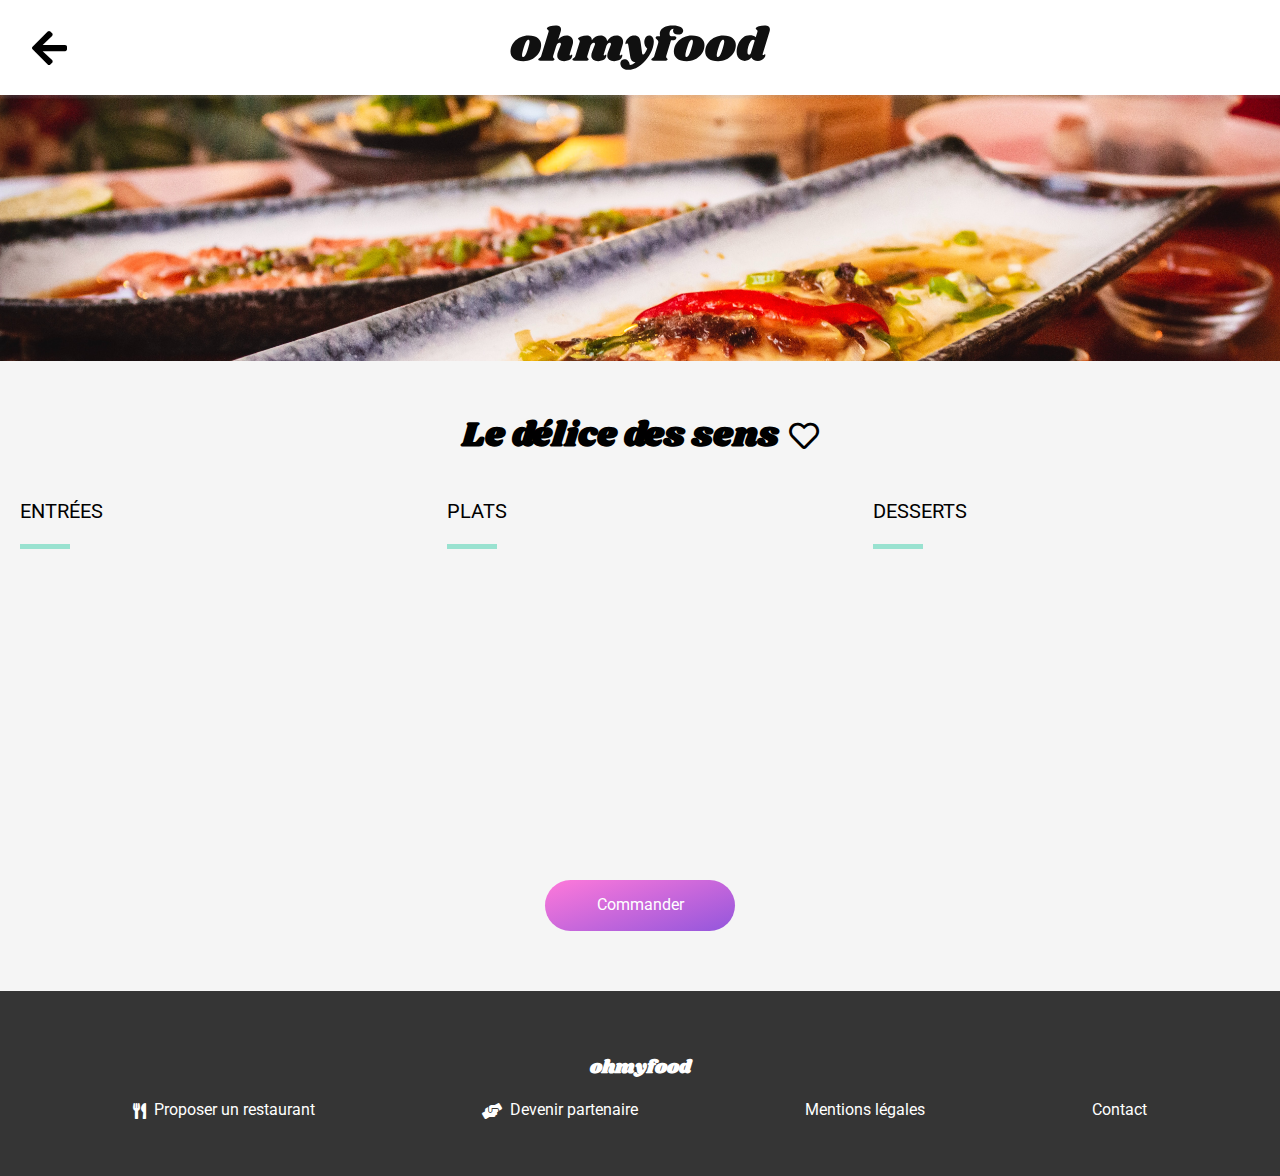
<file: html/delice.html>
<!DOCTYPE html>
<html lang="en">
    <head>
        <meta charset="UTF-8">
        <meta http-equiv="X-UA-Compatible" content="IE=edge">
        <meta name="viewport" content="width=device-width, initial-scale=1.0">
        <link href="https://fonts.googleapis.com/css2?family=Roboto:ital,wght@0,100;0,300;0,400;0,500;0,700;0,900;1,100;1,300;1,400;1,500;1,700;1,900&family=Shrikhand&display=swap" rel="stylesheet">
        <link rel="stylesheet" href="https://cdnjs.cloudflare.com/ajax/libs/font-awesome/5.15.4/css/all.min.css" integrity="sha512-1ycn6IcaQQ40/MKBW2W4Rhis/DbILU74C1vSrLJxCq57o941Ym01SwNsOMqvEBFlcgUa6xLiPY/NS5R+E6ztJQ==" crossorigin="anonymous" referrerpolicy="no-referrer" />
        <link rel="stylesheet" href="../css/style.css">
        <title>A la française - Oh my food!</title>
    </head>
    <body>
        <header class="header">
            <a href="../index.html" class="backLink">
                <i class="fas fa-arrow-left"></i>
            </a>
            <img class="headerLogo" src="../img/logo/ohmyfood@2x.svg" alt="Ohmyfood logo">
        </header>
        <main>
            <img class="menuRestaurantImage" src="../img/restaurants/delice.jpg" alt="La note enchantée">
            <section class="menuWrapper">
                <header class="menuHeader">
                    <h1 class="menuRestaurantTitle">Le délice des sens</h1>
                    <i class="favoriteIcon fas fa-heart"></i>
                    <i class="addFavoriteIcon far fa-heart"></i>
                </header>
                <div class="menu">
                    <section class="menuSection">
                        <h2 class="menuMainTitle">Entrées</h2>
                        <article class="cardMenu">
                            <div class="menuInfo">
                                <div class="menuText">
                                    <h3 class="menuTitle">Tartare de thon</h3>
                                    <p class="menuDetails">Assaisonné au yuzu</p>
                                </div>
                                <p class="menuPrice"> 25€</p>
                            </div>
                            <div class="menuIcon">
                                <i class="checkIcon fas fa-check-circle"></i>
                            </div>
                        </article>
                        <article class="cardMenu">
                            <div class="menuInfo">
                                <div class="menuText">
                                    <h3 class="menuTitle">Bouchée de homard croustillant </h3>
                                    <p class="menuDetails">Et sa farandole de petits légumes</p>
                                </div>
                                <p class="menuPrice"> 35€</p>
                            </div>
                            <div class="menuIcon">
                                <i class="checkIcon fas fa-check-circle"></i>
                            </div>
                        </article>
                        <article class="cardMenu">
                            <div class="menuInfo">
                                <div class="menuText">
                                    <h3 class="menuTitle">Velouté de cèpes</h3>
                                    <p class="menuDetails">Aux truffes</p>
                                </div>
                                <p class="menuPrice"> 20€</p>
                            </div>
                            <div class="menuIcon">
                                <i class="checkIcon fas fa-check-circle"></i>
                            </div>
                        </article>
                    </section>
                    <section class="menuSection">
                        <h2 class="menuMainTitle">Plats</h2>
                        <article class="cardMenu">
                            <div class="menuInfo">
                                <div class="menuText">
                                    <h3 class="menuTitle">Poulet rôti aux herbes de Provence</h3>
                                    <p class="menuDetails">Et sa crème de truffe</p>
                                </div>
                                <p class="menuPrice">40€</p>
                            </div>
                            <div class="menuIcon">
                                <i class="checkIcon fas fa-check-circle"></i>
                            </div>
                        </article>
                        <article class="cardMenu">
                            <div class="menuInfo">
                                <div class="menuText">
                                    <h3 class="menuTitle">Langouste rôtie</h3>
                                    <p class="menuDetails">Et ses légumes de saison</p>
                                </div>
                                <p class="menuPrice"> 35€</p>
                            </div>
                            <div class="menuIcon">
                                <i class="checkIcon fas fa-check-circle"></i>
                            </div>
                        </article>
                        <article class="cardMenu">
                            <div class="menuInfo">
                                <div class="menuText">
                                    <h3 class="menuTitle">Côte de boeuf Angus</h3>
                                    <p class="menuDetails">Et sa purée de panais</p>
                                </div>
                                <p class="menuPrice"> 44€</p>
                            </div>
                            <div class="menuIcon">
                                <i class="checkIcon fas fa-check-circle"></i>
                            </div>
                        </article>
                    </section>
                    <section class="menuSection">
                        <h2 class="menuMainTitle">Desserts</h2>
                        <article class="cardMenu">
                            <div class="menuInfo">
                                <div class="menuText">
                                    <h3 class="menuTitle">Farandole de desserts</h3>
                                    <p class="menuDetails">Du chef</p>
                                </div>
                                <p class="menuPrice">18€</p>
                            </div>
                            <div class="menuIcon">
                                <i class="checkIcon fas fa-check-circle"></i>
                            </div>
                        </article>
                        <article class="cardMenu">
                            <div class="menuInfo">
                                <div class="menuText">
                                    <h3 class="menuTitle">Crème brulée </h3>
                                    <p class="menuDetails">Revisité</p>
                                </div>
                                <p class="menuPrice">22€</p>
                            </div>
                            <div class="menuIcon">
                                <i class="checkIcon fas fa-check-circle"></i>
                            </div>
                        </article>
                        <article class="cardMenu">
                            <div class="menuInfo">
                                <div class="menuText">
                                    <h3 class="menuTitle">Tiramisu</h3>
                                    <p class="menuDetails">À la noisette</p>
                                </div>
                                <p class="menuPrice">23€</p>
                            </div>
                            <div class="menuIcon">
                                <i class="checkIcon fas fa-check-circle"></i>
                            </div>
                        </article>
                    </section>
                </div>         
                <div class="commanderButton">
                    Commander
                </div>
            </section>
        </main>
        <footer>
            <h3 class="footerTitle">ohmyfood</h3>
            <nav>
                <a class="footerLink">
                    <i class="footerIcon fas fa-utensils"></i>
                    Proposer un restaurant
                </a>
                <a class="footerLink">
                    <i class="footerIcon fas fa-hands-helping"></i>
                    Devenir partenaire
                </a>
                <a class="footerLink">Mentions légales</a>
                <a href="mailto:contact@ohmyfood.com" class="footerLink">Contact</a>
            </nav>
        </footer>
    </body>
</html>
</file>
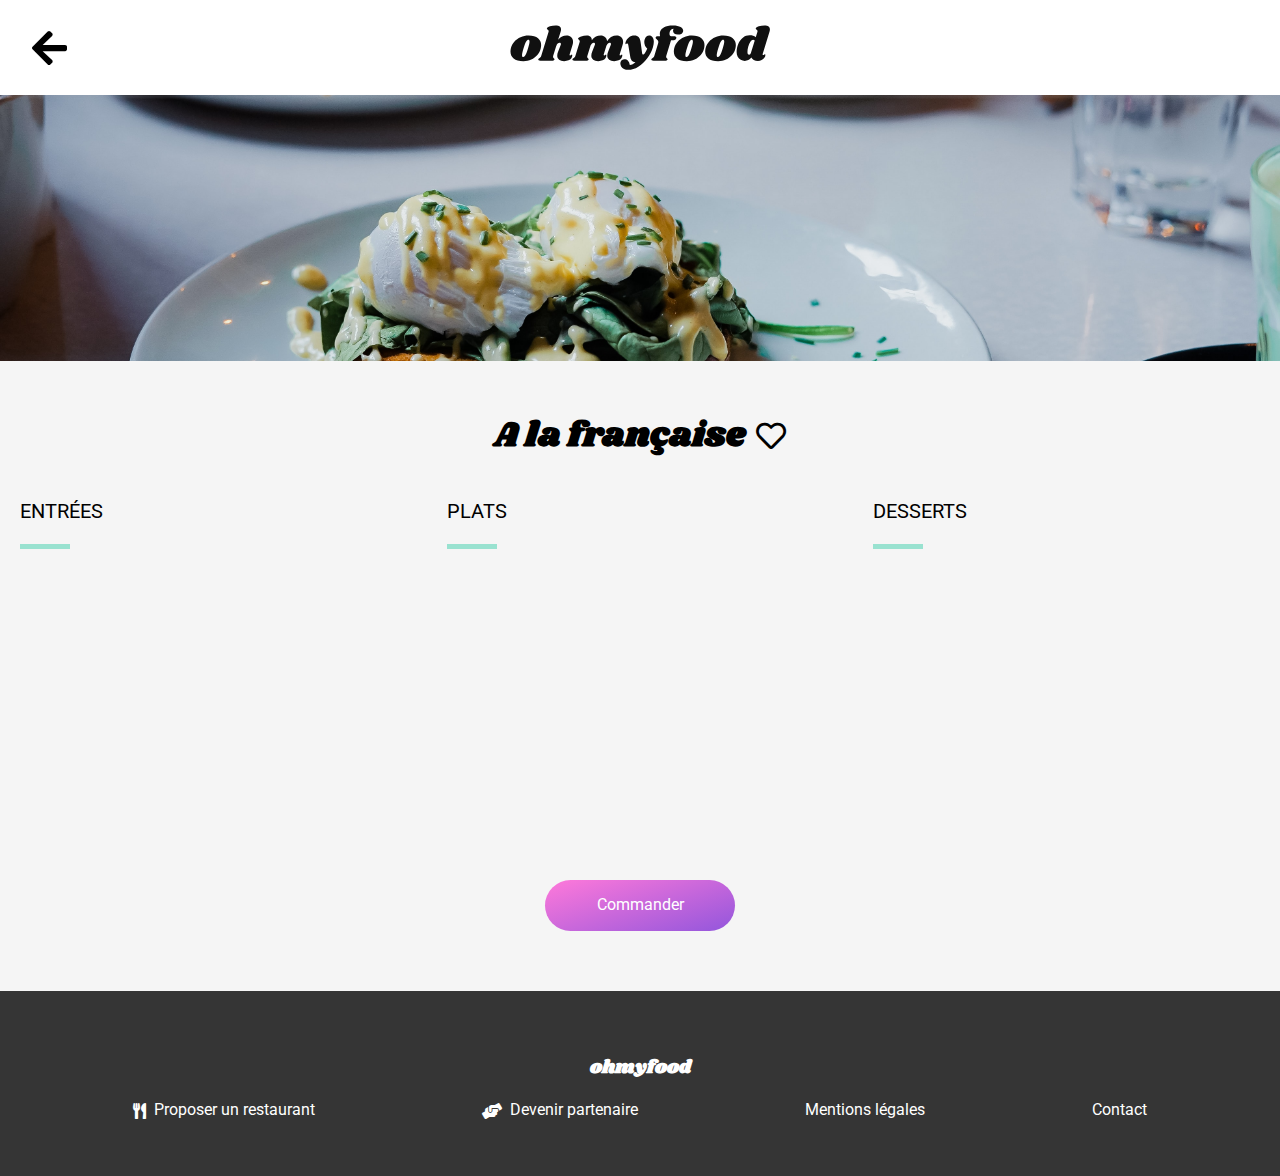
<file: html/francaise.html>
<!DOCTYPE html>
<html lang="en">
    <head>
        <meta charset="UTF-8">
        <meta http-equiv="X-UA-Compatible" content="IE=edge">
        <meta name="viewport" content="width=device-width, initial-scale=1.0">
        <link href="https://fonts.googleapis.com/css2?family=Roboto:ital,wght@0,100;0,300;0,400;0,500;0,700;0,900;1,100;1,300;1,400;1,500;1,700;1,900&family=Shrikhand&display=swap" rel="stylesheet">
        <link rel="stylesheet" href="https://cdnjs.cloudflare.com/ajax/libs/font-awesome/5.15.4/css/all.min.css" integrity="sha512-1ycn6IcaQQ40/MKBW2W4Rhis/DbILU74C1vSrLJxCq57o941Ym01SwNsOMqvEBFlcgUa6xLiPY/NS5R+E6ztJQ==" crossorigin="anonymous" referrerpolicy="no-referrer" />
        <link rel="stylesheet" href="../css/style.css">
        <title>A la française - Oh my food!</title>
    </head>
    <body>
        <header class="header">
            <a href="../index.html" class="backLink">
                <i class="fas fa-arrow-left"></i>
            </a>
            <img class="headerLogo" src="../img/logo/ohmyfood@2x.svg" alt="Ohmyfood logo">
        </header>
        <main>
            <img class="menuRestaurantImage" src="../img/restaurants/francaise.jpg" alt="La note enchantée">
            <section class="menuWrapper">
                <header class="menuHeader">
                    <h1 class="menuRestaurantTitle">A la française</h1>
                    <i class="favoriteIcon fas fa-heart"></i>
                    <i class="addFavoriteIcon far fa-heart"></i>
                </header>
                <div class="menu">
                    <section class="menuSection">
                        <h2 class="menuMainTitle">Entrées</h2>
                        <article class="cardMenu">
                            <div class="menuInfo">
                                <div class="menuText">
                                    <h3 class="menuTitle">Tartare de poulpe acidulé</h3>
                                    <p class="menuDetails">Aux zestes d'orange</p>
                                </div>
                                <p class="menuPrice"> 25€</p>
                            </div>
                            <div class="menuIcon">
                                <i class="checkIcon fas fa-check-circle"></i>
                            </div>
                        </article>
                        <article class="cardMenu">
                            <div class="menuInfo">
                                <div class="menuText">
                                    <h3 class="menuTitle">Velouté de légumes d'antan</h3>
                                    <p class="menuDetails">Carotte, panais, topinambour</p>
                                </div>
                                <p class="menuPrice"> 35€</p>
                            </div>
                            <div class="menuIcon">
                                <i class="checkIcon fas fa-check-circle"></i>
                            </div>
                        </article>
                        <article class="cardMenu">
                            <div class="menuInfo">
                                <div class="menuText">
                                    <h3 class="menuTitle">Soupe à l'oignon</h3>
                                    <p class="menuDetails">Revisitée</p>
                                </div>
                                <p class="menuPrice"> 20€</p>
                            </div>
                            <div class="menuIcon">
                                <i class="checkIcon fas fa-check-circle"></i>
                            </div>
                        </article>
                    </section>
                    <section class="menuSection">
                        <h2 class="menuMainTitle">Plats</h2>
                        <article class="cardMenu">
                            <div class="menuInfo">
                                <div class="menuText">
                                    <h3 class="menuTitle">Coquilles Saint-Jacques</h3>
                                    <p class="menuDetails">Accompagnées d'une purée de panais</p>
                                </div>
                                <p class="menuPrice">40€</p>
                            </div>
                            <div class="menuIcon">
                                <i class="checkIcon fas fa-check-circle"></i>
                            </div>
                        </article>
                        <article class="cardMenu">
                            <div class="menuInfo">
                                <div class="menuText">
                                    <h3 class="menuTitle">Magret de canard</h3>
                                    <p class="menuDetails">Et parmentier de pommes de terre</p>
                                </div>
                                <p class="menuPrice"> 35€</p>
                            </div>
                            <div class="menuIcon">
                                <i class="checkIcon fas fa-check-circle"></i>
                            </div>
                        </article>
                        <article class="cardMenu">
                            <div class="menuInfo">
                                <div class="menuText">
                                    <h3 class="menuTitle">Pigeonneau d’Ille-et-Vilaine</h3>
                                    <p class="menuDetails">Sur son lit de gnocchis aux légumes</p>
                                </div>
                                <p class="menuPrice"> 44€</p>
                            </div>
                            <div class="menuIcon">
                                <i class="checkIcon fas fa-check-circle"></i>
                            </div>
                        </article>
                    </section>
                    <section class="menuSection">
                        <h2 class="menuMainTitle">Desserts</h2>
                        <article class="cardMenu">
                            <div class="menuInfo">
                                <div class="menuText">
                                    <h3 class="menuTitle">Pétales de violettes glacés</h3>
                                    <p class="menuDetails">Et purée de noisettes</p>
                                </div>
                                <p class="menuPrice">18€</p>
                            </div>
                            <div class="menuIcon">
                                <i class="checkIcon fas fa-check-circle"></i>
                            </div>
                        </article>
                        <article class="cardMenu">
                            <div class="menuInfo">
                                <div class="menuText">
                                    <h3 class="menuTitle">Fondant au chocolat</h3>
                                    <p class="menuDetails">Revisité</p>
                                </div>
                                <p class="menuPrice">22€</p>
                            </div>
                            <div class="menuIcon">
                                <i class="checkIcon fas fa-check-circle"></i>
                            </div>
                        </article>
                        <article class="cardMenu">
                            <div class="menuInfo">
                                <div class="menuText">
                                    <h3 class="menuTitle">Millefeuille croustillant</h3>
                                    <p class="menuDetails">Myrtilles et pâte d’amande</p>
                                </div>
                                <p class="menuPrice">23€</p>
                            </div>
                            <div class="menuIcon">
                                <i class="checkIcon fas fa-check-circle"></i>
                            </div>
                        </article>
                    </section>
                </div>         
                <div class="commanderButton">
                    Commander
                </div>
            </section>
        </main>
        <footer>
            <h3 class="footerTitle">ohmyfood</h3>
            <nav>
                <a class="footerLink">
                    <i class="footerIcon fas fa-utensils"></i>
                    Proposer un restaurant
                </a>
                <a class="footerLink">
                    <i class="footerIcon fas fa-hands-helping"></i>
                    Devenir partenaire
                </a>
                <a class="footerLink">Mentions légales</a>
                <a href="mailto:contact@ohmyfood.com" class="footerLink">Contact</a>
            </nav>
        </footer>
    </body>
</html>
</file>
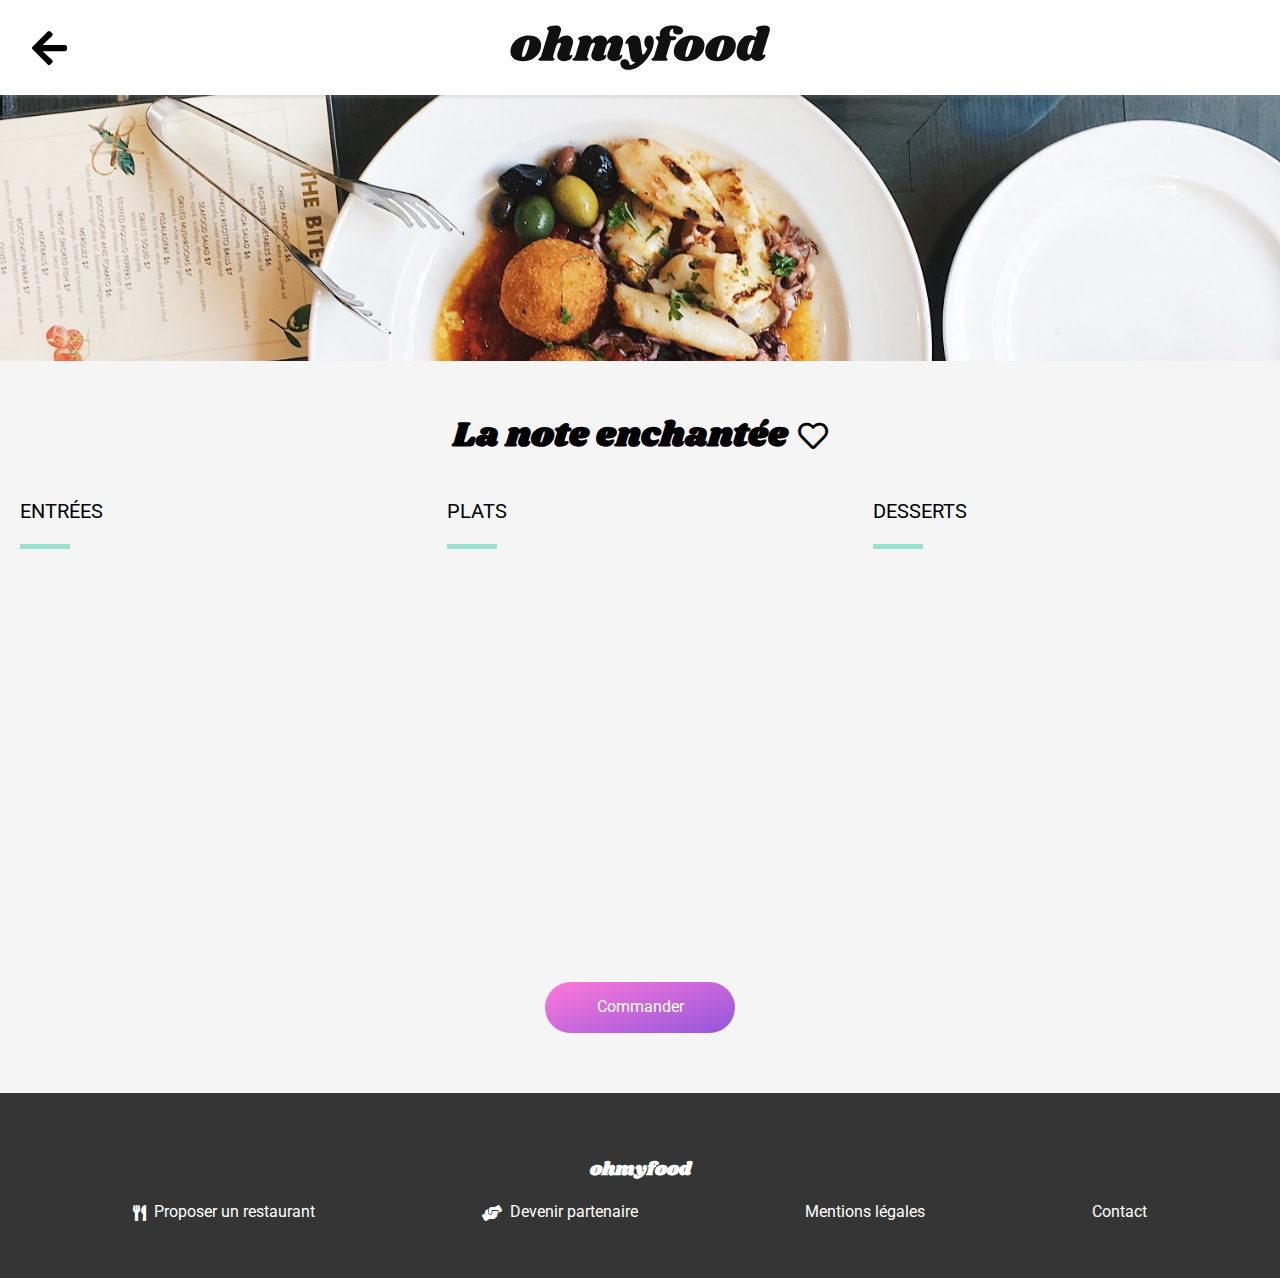
<file: html/note.html>
<!DOCTYPE html>
<html lang="en">
    <head>
        <meta charset="UTF-8">
        <meta name="viewport" content="width=device-width, initial-scale=1.0">
        <meta http-equiv="X-UA-Compatible" content="IE=edge">
        <link href="https://fonts.googleapis.com/css2?family=Roboto:ital,wght@0,100;0,300;0,400;0,500;0,700;0,900;1,100;1,300;1,400;1,500;1,700;1,900&family=Shrikhand&display=swap" rel="stylesheet">
        <link rel="stylesheet" href="https://cdnjs.cloudflare.com/ajax/libs/font-awesome/5.15.4/css/all.min.css" integrity="sha512-1ycn6IcaQQ40/MKBW2W4Rhis/DbILU74C1vSrLJxCq57o941Ym01SwNsOMqvEBFlcgUa6xLiPY/NS5R+E6ztJQ==" crossorigin="anonymous" referrerpolicy="no-referrer" />
        <link rel="stylesheet" href="../css/style.css">
        <title>La note enchantée - Oh my food!</title>
    </head>
    <body>
        <header class="header">
            <a href="../index.html" class="backLink">
                <i class="fas fa-arrow-left"></i>
            </a>
            <img class="headerLogo" src="../img/logo/ohmyfood@2x.svg" alt="Ohmyfood logo">
        </header>
        <main>
            <img class="menuRestaurantImage" src="../img/restaurants/note.jpg" alt="La note enchantée">
            <section class="menuWrapper">
                <header class="menuHeader">
                    <h1 class="menuRestaurantTitle">La note enchantée</h1>
                    <i class="favoriteIcon fas fa-heart"></i>
                    <i class="addFavoriteIcon far fa-heart"></i>
                </header>
                <div class="menu">
                    <section class="menuSection">
                        <h2 class="menuMainTitle">Entrées</h2>
                        <article class="cardMenu">
                            <div class="menuInfo">
                                <div class="menuText">
                                    <h3 class="menuTitle">Ravioles de foie gras</h3>
                                    <p class="menuDetails">Accompagnés de leur crème à la truffe</p>
                                </div>
                                <p class="menuPrice"> 25€</p>
                            </div>
                            <div class="menuIcon">
                                <i class="checkIcon fas fa-check-circle"></i>
                            </div>
                        </article>
                        <article class="cardMenu">
                            <div class="menuInfo">
                                <div class="menuText">
                                    <h3 class="menuTitle">Caviar osciètre</h3>
                                    <p class="menuDetails">Sur blini à la farine de blé noir</p>
                                </div>
                                <p class="menuPrice"> 35€</p>
                            </div>
                            <div class="menuIcon">
                                <i class="checkIcon fas fa-check-circle"></i>
                            </div>
                        </article>
                        <article class="cardMenu">
                            <div class="menuInfo">
                                <div class="menuText">
                                    <h3 class="menuTitle">Homard et espuma de potiron</h3>
                                    <p class="menuDetails">Mariné aux zestes d'orange</p>
                                </div>
                                <p class="menuPrice"> 20€</p>
                            </div>
                            <div class="menuIcon">
                                <i class="checkIcon fas fa-check-circle"></i>
                            </div>
                        </article>
                        <article class="cardMenu">
                            <div class="menuInfo">
                                <div class="menuText">
                                    <h3 class="menuTitle">Foie gras de canard cuit entier</h3>
                                    <p class="menuDetails">Confiture de figue et pain toasté</p>
                                </div>
                                <p class="menuPrice"> 35€</p>
                            </div>
                            <div class="menuIcon">
                                <i class="checkIcon fas fa-check-circle"></i>
                            </div>
                        </article>
                    </section>
                    <section class="menuSection">
                        <h2 class="menuMainTitle">Plats</h2>
                        <article class="cardMenu">
                            <div class="menuInfo">
                                <div class="menuText">
                                    <h3 class="menuTitle">Noix de coquilles Saint-Jacques</h3>
                                    <p class="menuDetails">Sur lit de purée de céleri-rave</p>
                                </div>
                                <p class="menuPrice">40€</p>
                            </div>
                            <div class="menuIcon">
                                <i class="checkIcon fas fa-check-circle"></i>
                            </div>
                        </article>
                        <article class="cardMenu">
                            <div class="menuInfo">
                                <div class="menuText">
                                    <h3 class="menuTitle">Langoustine poêlée</h3>
                                    <p class="menuDetails">Purée de patate douce</p>
                                </div>
                                <p class="menuPrice"> 35€</p>
                            </div>
                            <div class="menuIcon">
                                <i class="checkIcon fas fa-check-circle"></i>
                            </div>
                        </article>
                        <article class="cardMenu">
                            <div class="menuInfo">
                                <div class="menuText">
                                    <h3 class="menuTitle">Mijoté de queue de boeuf</h3>
                                    <p class="menuDetails">Et riz sauvage aux zestes de citron</p>
                                </div>
                                <p class="menuPrice"> 44€</p>
                            </div>
                            <div class="menuIcon">
                                <i class="checkIcon fas fa-check-circle"></i>
                            </div>
                        </article>
                    </section>
                    <section class="menuSection">
                        <h2 class="menuMainTitle">Desserts</h2>
                        <article class="cardMenu">
                            <div class="menuInfo">
                                <div class="menuText">
                                    <h3 class="menuTitle">Macaron noisette et chocolat</h3>
                                    <p class="menuDetails">Glace au caramel brun et sel de Guérande</p>
                                </div>
                                <p class="menuPrice">18€</p>
                            </div>
                            <div class="menuIcon">
                                <i class="checkIcon fas fa-check-circle"></i>
                            </div>
                        </article>
                        <article class="cardMenu">
                            <div class="menuInfo">
                                <div class="menuText">
                                    <h3 class="menuTitle">Baba au rhum revisité</h3>
                                    <p class="menuDetails">Avec son coulis de citron</p>
                                </div>
                                <p class="menuPrice">22€</p>
                            </div>
                            <div class="menuIcon">
                                <i class="checkIcon fas fa-check-circle"></i>
                            </div>
                        </article>
                        <article class="cardMenu">
                            <div class="menuInfo">
                                <div class="menuText">
                                    <h3 class="menuTitle">Tarte au citron meringuée</h3>
                                    <p class="menuDetails">Déstructurée</p>
                                </div>
                                <p class="menuPrice">23€</p>
                            </div>
                            <div class="menuIcon">
                                <i class="checkIcon fas fa-check-circle"></i>
                            </div>
                        </article>
                    </section>
                </div>         
                <div class="commanderButton">
                    Commander
                </div>
            </section>
        </main>
        <footer>
            <h3 class="footerTitle">ohmyfood</h3>
            <nav>
                <a class="footerLink">
                    <i class="footerIcon fas fa-utensils"></i>
                    Proposer un restaurant
                </a>
                <a class="footerLink">
                    <i class="footerIcon fas fa-hands-helping"></i>
                    Devenir partenaire
                </a>
                <a class="footerLink">Mentions légales</a>
                <a href="mailto:contact@ohmyfood.com" class="footerLink">Contact</a>
            </nav>
        </footer>
    </body>
</html>
</file>
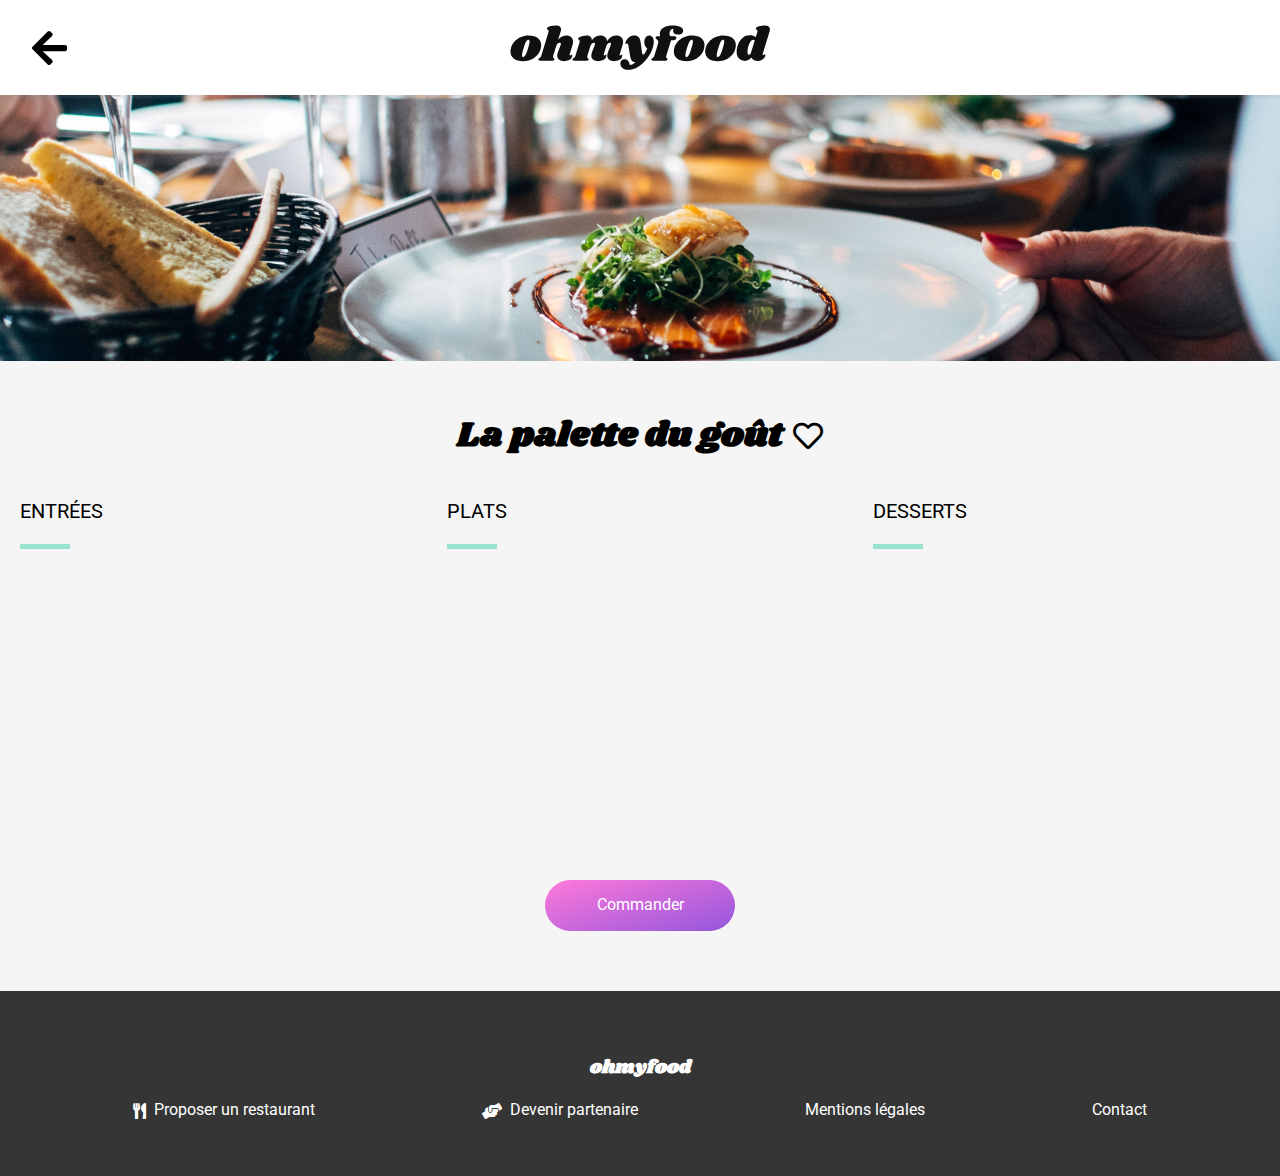
<file: html/palette.html>
<!DOCTYPE html>
<html lang="en">
    <head>
        <meta charset="UTF-8">
        <meta name="viewport" content="width=device-width, initial-scale=1.0">
        <meta http-equiv="X-UA-Compatible" content="IE=edge">
        <link href="https://fonts.googleapis.com/css2?family=Roboto:ital,wght@0,100;0,300;0,400;0,500;0,700;0,900;1,100;1,300;1,400;1,500;1,700;1,900&family=Shrikhand&display=swap" rel="stylesheet">
        <link rel="stylesheet" href="https://cdnjs.cloudflare.com/ajax/libs/font-awesome/5.15.4/css/all.min.css" integrity="sha512-1ycn6IcaQQ40/MKBW2W4Rhis/DbILU74C1vSrLJxCq57o941Ym01SwNsOMqvEBFlcgUa6xLiPY/NS5R+E6ztJQ==" crossorigin="anonymous" referrerpolicy="no-referrer" />
        <link rel="stylesheet" href="../css/style.css">
        <title>A la française - Oh my food!</title>
    </head>
    <body>
        <header class="header">
            <a href="../index.html" class="backLink">
                <i class="fas fa-arrow-left"></i>
            </a>
            <img class="headerLogo" src="../img/logo/ohmyfood@2x.svg" alt="Ohmyfood logo">
        </header>
        <main>
            <img class="menuRestaurantImage" src="../img/restaurants/palette.jpg" alt="La note enchantée">
            <section class="menuWrapper">
                <header class="menuHeader">
                    <h1 class="menuRestaurantTitle">La palette du goût</h1>
                    <i class="favoriteIcon fas fa-heart"></i>
                    <i class="addFavoriteIcon far fa-heart"></i>
                </header>
                <div class="menu">
                    <section class="menuSection">
                        <h2 class="menuMainTitle">Entrées</h2>
                        <article class="cardMenu">
                            <div class="menuInfo">
                                <div class="menuText">
                                    <h3 class="menuTitle">Fricassée d'escargot</h3>
                                    <p class="menuDetails">Au piment d'Espelette</p>
                                </div>
                                <p class="menuPrice"> 25€</p>
                            </div>
                            <div class="menuIcon">
                                <i class="checkIcon fas fa-check-circle"></i>
                            </div>
                        </article>
                        <article class="cardMenu">
                            <div class="menuInfo">
                                <div class="menuText">
                                    <h3 class="menuTitle">Foie gras de canard mi-cuit</h3>
                                    <p class="menuDetails">Et ses copeaux de truffe noire</p>
                                </div>
                                <p class="menuPrice"> 35€</p>
                            </div>
                            <div class="menuIcon">
                                <i class="checkIcon fas fa-check-circle"></i>
                            </div>
                        </article>
                        <article class="cardMenu">
                            <div class="menuInfo">
                                <div class="menuText">
                                    <h3 class="menuTitle">Oeuf au plat</h3>
                                    <p class="menuDetails">Assaisonné à la truffe sur lit de caviar</p>
                                </div>
                                <p class="menuPrice"> 20€</p>
                            </div>
                            <div class="menuIcon">
                                <i class="checkIcon fas fa-check-circle"></i>
                            </div>
                        </article>
                    </section>
                    <section class="menuSection">
                        <h2 class="menuMainTitle">Plats</h2>
                        <article class="cardMenu">
                            <div class="menuInfo">
                                <div class="menuText">
                                    <h3 class="menuTitle">Filet de boeuf aux herbes</h3>
                                    <p class="menuDetails">Accompagné de sa ribambelle de légumes</p>
                                </div>
                                <p class="menuPrice">40€</p>
                            </div>
                            <div class="menuIcon">
                                <i class="checkIcon fas fa-check-circle"></i>
                            </div>
                        </article>
                        <article class="cardMenu">
                            <div class="menuInfo">
                                <div class="menuText">
                                    <h3 class="menuTitle">Parmentier de queue de boeuf</h3>
                                    <p class="menuDetails">À la truffe noire sur sa purée de panais</p>
                                </div>
                                <p class="menuPrice"> 35€</p>
                            </div>
                            <div class="menuIcon">
                                <i class="checkIcon fas fa-check-circle"></i>
                            </div>
                        </article>
                        <article class="cardMenu">
                            <div class="menuInfo">
                                <div class="menuText">
                                    <h3 class="menuTitle">Filet de turbot</h3>
                                    <p class="menuDetails">Aux agrumes</p>
                                </div>
                                <p class="menuPrice"> 44€</p>
                            </div>
                            <div class="menuIcon">
                                <i class="checkIcon fas fa-check-circle"></i>
                            </div>
                        </article>
                    </section>
                    <section class="menuSection">
                        <h2 class="menuMainTitle">Desserts</h2>
                        <article class="cardMenu">
                            <div class="menuInfo">
                                <div class="menuText">
                                    <h3 class="menuTitle">Paris-Brest</h3>
                                    <p class="menuDetails">Revisité</p>
                                </div>
                                <p class="menuPrice">18€</p>
                            </div>
                            <div class="menuIcon">
                                <i class="checkIcon fas fa-check-circle"></i>
                            </div>
                        </article>
                        <article class="cardMenu">
                            <div class="menuInfo">
                                <div class="menuText">
                                    <h3 class="menuTitle">Macaron au chocolat d'exception</h3>
                                    <p class="menuDetails">Et glace à la vanille de Madagascar</p>
                                </div>
                                <p class="menuPrice">22€</p>
                            </div>
                            <div class="menuIcon">
                                <i class="checkIcon fas fa-check-circle"></i>
                            </div>
                        </article>
                        <article class="cardMenu">
                            <div class="menuInfo">
                                <div class="menuText">
                                    <h3 class="menuTitle">Mousse au chocolat</h3>
                                    <p class="menuDetails">Au piment d'Espelette et à la truffe noire</p>
                                </div>
                                <p class="menuPrice">23€</p>
                            </div>
                            <div class="menuIcon">
                                <i class="checkIcon fas fa-check-circle"></i>
                            </div>
                        </article>
                    </section>
                </div>         
                <div class="commanderButton">
                    Commander
                </div>
            </section>
        </main>
        <footer>
            <h3 class="footerTitle">ohmyfood</h3>
            <nav>
                <a class="footerLink">
                    <i class="footerIcon fas fa-utensils"></i>
                    Proposer un restaurant
                </a>
                <a class="footerLink">
                    <i class="footerIcon fas fa-hands-helping"></i>
                    Devenir partenaire
                </a>
                <a class="footerLink">Mentions légales</a>
                <a href="mailto:contact@ohmyfood.com" class="footerLink">Contact</a>
            </nav>
        </footer>
    </body>
</html>
</file>
<file: css/style.css>
* {
  margin: 0;
  box-sizing: border-box;
}


@keyframes slideup {
  from {
    transform: translatey(20px);
    opacity: 0%;
  }
  to {
    transform: translatey(0px);
    opacity: 100%;
  }
}

@keyframes fadeout {
  from {
    opacity: 100%;
  }
  to {
    opacity: 0%;
    visibility: hidden;
  }
}
@keyframes spinner {
  from {
    transform: rotate(0deg);
  }
  to {
    transform: rotate(360deg);
  }
}

@keyframes spin{
  0% {
    transform: rotate(0deg);
  }
  100% {
    transform: rotate(360deg);
  }
}

.favoriteIcon {
  cursor: pointer;
  opacity: 0%;
  background: linear-gradient(162deg, #ff79da 0%, #9356dc 100%);
  background-clip: text;
  -webkit-background-clip: text;
  -webkit-text-fill-color: transparent;
  grid-area: 1/2;
  transition: opacity 0.3s ease-in-out;
  position: relative;
  font-size: 30px;
}
.favoriteIcon:hover {
  opacity: 100%;
}
.favoriteIcon:hover ~ .addFavoriteIcon {
  color: #9356dc;
}

.restaurantInfo .addFavoriteIcon, .restaurantInfo .favoriteIcon{
  align-self: start;
}


.addFavoriteIcon {
  cursor: pointer;
  grid-area: 1/2;
  transition: color 0.2s ease-in-out;
  color: black;
  font-size: 30px;
}

.img {
  height: 150px;
  animation: spin 2.5s linear infinite;
  color: #ff79da;
}

/* #fonctionnement{
  background-color: rgba(153, 226, 208, .1 );
} */

html {
  font-size: 62.5%;
  line-height: 1.3;
}

body {
  font-size: 1.6rem;
  font-family: "Roboto", sans-serif;
  margin: 0 0;
}

a {
  color: inherit;
  text-decoration: inherit;
}

/* HEADER */

.header {
  background: white;
  z-index: 2;
  font-family: "Shrikhand", cursive;
  font-size: 40px;
  height: 95px;
  box-shadow: rgb(149 157 165 / 18%) 0px 3px 2px;
  position: sticky;
  top: 0;
  display: flex;
  align-items: center;
}

.header .backLink {
  margin-left: 32px;
  position: absolute;
  cursor: pointer;
  display: flex;
  align-items: center;
}

.header.img{
  height:30px;
  width:173px;
}

.header .headerLogo {
  margin: auto;
  height: 45px;
}

/* END HEADER */


#location h2, #location i {
  color:#353535
}

main {
  position: relative;
}

.explorer {
  color: white;
  padding: 25px 50px;
  text-align: center;
  background: #ff79da;
  background: linear-gradient(162deg, #ff79da 0%, #9356dc 100%);
  width: min-content;
  white-space: nowrap;
  margin: 45px auto;
  border-radius: 40px;
  box-shadow: rgba(149, 157, 165, 0.2) 0px 8px 24px;
  cursor: pointer;
  transition: 0.2s ease-in-out;
}

.explorer:hover {
  filter: brightness(1.1);
  box-shadow: rgba(50, 50, 93, 0.25) 0px 30px 60px -12px, rgba(0, 0, 0, 0.3) 0px 18px 36px -18px;
}


footer {
  background: #353535;
  color: white;
  padding: 50px;
  display: flex;
  flex-direction: column;
}

footer .footerTitle {
  font-family: "Shrikhand", cursive;
  margin: 15px 0px;
}

footer .footerLink {
  margin: 0.5rem 0rem;
  align-items: center;
  display: flex;
  gap: 8px;
}

footer .material-icons.footerIcon {
  font-size: 25px;
}

.item {
  background: whitesmoke;
  padding: 50px;
  display: flex;
  text-align: center;
  flex-direction: column;
  justify-content: center;
}

.item .explorerTitre {
  font-size: 40px;
  padding: 30px;
}

.item .explorerTexte {
  font-size: 28px;
  font-weight: 200;
}

.animation {
  background: white;
  position: fixed;
  height: 100%;
  width: 100%;
  top: 0;
  z-index: 100;
  display: flex;
  justify-content: center;
  align-items: center;
  animation: fadeout 0.2s 3s forwards;
}

.spinnerBig {
  position: absolute;
  width: 17rem;
  height: 17rem;
  border-radius: 50%;
  border: 48px solid rgba(161, 160, 160, 0);
  border-top: 48px solid #9356dc;
  border-left: 48px solid #9356dc;
  border-bottom: 48px solid #9356dc;
  animation: spin 2.5s linear infinite;
}

.spinner {
  border: 32px solid rgba(161, 160, 160, 0);
  border-top: 32px solid #ff79da;
  border-right: 32px solid #ff79da;
  border-bottom: 32px solid #ff79da;
  width: 160PX;
  height: 160PX;
  border-radius: 50%;
  opacity: 1;
  animation: spinner 0.8s 0.2s 5;
  position: absolute;
}

.ctn {
  padding: 3rem 23px;
}

.ctn .sectionTitle {
  margin-bottom: 32px;
}

.locationItem {
  gap: 20px;
  padding: 20px;
  background: #eaeaea;
  display: flex;
  align-items: center;
  justify-content: center;
}

.resto_card img{
  height: 180px;
}

.fonctionnement_ctn {
  display: grid;
}

.gridList{
  display: grid;
  row-gap: 30px;
}

.fonctionnementCard {
  background: #f6f6f6;
  padding: 40px;
  box-shadow: rgba(50, 50, 93, 0) 0px 5px 20px 0px, rgba(0, 0, 0, 0.3) -1px 5px 30px -10px;
  border-radius: 32px;
  margin: 20px;
  position: relative;
  display: flex;
  align-items: center;
  gap: 32px;
}

.fonctionnementCard.purpleCard {
  background: #f5edff;
}

.fonctionnementCard .orderNumber {
  background: #9356dc;
  color: white;
  width: 35px;
  height: 35px;
  border-radius: 50%;
  position: absolute;
  left: -25px;
  display: flex;
  align-items: center;
  justify-content: center;
}

.orderNumber p{
  font-size: 125%;
}

.fonctionnementCard .orderIcon {
  color: #7e7e7e;
  font-size: 25px;
}

.fonctionnementCard .purpleIcon {
  color: #9356dc;
}

.restaurantSection {
  background: #f6f6f6;
}

.restaurantLocation{
  font-size: 23px;
  font-weight: 300;
}

.resto_card {
  width: 100%;
  min-width: 2.48px;
  border-radius: 20px;
  box-shadow: rgba(149, 157, 165, 0.2) 0px 8px 24px;
  cursor: pointer;
  position: relative;
  transition: filter 0.2s ease-in-out, box-shadow 0.2s ease-in-out;
}

.resto_card:hover {
  filter: brightness(1.1);
  box-shadow: rgba(50, 50, 93, 0.25) 0px 30px 60px -12px, rgba(0, 0, 0, 0.3) 0px 18px 36px -18px;
}

.resto_card .resto_img {
  object-fit: cover;
  width: 100%;
  border-radius: 20px 20px 0 0;
}

.restaurantInfo {
  padding: 15px;
  display: grid;
  grid-template-columns: auto auto;
  align-items: center;
  justify-content: space-between;
}
.resto_card .restaurantName {
  font-weight: 600;
  margin-bottom: 7px;
  font-size: 25px;
}

.nouveau {
  background: #a9e0d1;
  color: #3b8468;
  font-weight: 500;
  padding: 0.7rem 25px;
  border-radius: 0.48px;
  position: absolute;
  top: 25px;
  right: 25px;
}

.menuRestaurantImage {
  object-fit: cover;
  width: 100%;
  max-height: 30rem;
}

.menuWrapper {
  border-radius: 4rem 4rem 0 0;
  background: whitesmoke;
  padding: 20px;
  position: relative;
  margin-top: -4rem;
}

.menuHeader {
  margin-top: 32px;
  margin-bottom: 4rem;
  gap: 1rem;
  display: grid;
  grid-template-columns: auto auto;
  align-items: center;
  justify-content: space-between;
}

.menuRestaurantTitle {
  font-family: "Shrikhand", cursive;
  font-size: 35px;
}

.menu {
  display: grid;
  gap: 4rem;
  grid-template-columns: minmax(0, 1fr);
}

.menuSection {
  display: flex;
  flex-direction: column;
  gap: 32px;
}

.menuMainTitle {
  font-size: 20px;
  margin-bottom: 1rem;
  text-transform: uppercase;
  font-weight: 400;
  position: relative;
}

.menuMainTitle::after {
  content: "";
  width: 5rem;
  height: 0.5rem;
  background-color: #99e2d0;
  position: absolute;
  bottom: -25px;
  left: 0;
}

.cardMenu {
  background: white;
  height: 7rem;
  border-radius: 15px;
  box-shadow: rgba(149, 157, 165, 0.2) 0px 8px 24px;
  display: flex;
  animation: slideup 1s forwards;
  opacity: 0;
}

.menuTitle{
  overflow: hidden;
  text-overflow: ellipsis;
}


.cardMenu .menuInfo {
  padding: 10px;
  max-width: 100%;
  overflow: hidden;
  flex: 1;
  display: flex;
  justify-content: space-between;
  gap: 1rem;
}

.cardMenu .menuInfo .menuText {
  display: flex;
  flex-direction: column;
  justify-content: space-between;
  overflow: hidden;
  white-space: nowrap;
}

.cardMenu .menuInfo .menuText .menuDetails {
  overflow: hidden;
  font-weight: 300;
  text-overflow: ellipsis;
}

.cardMenu .menuInfo .menuPrice {
  font-weight: 600;
  display: flex;
  align-items: flex-end;
}

.cardMenu .menuIcon {
  background: #99e2d0;
  cursor: pointer;
  height: auto;
  width: 0;
  opacity: 0;
  border-radius: 0 15px 15px 0;
  display: flex;
  align-items: center;
  justify-content: center;
  transition: transform 0.4s ease-in-out, width 0.4s ease-in-out, opacity 0.4s ease-in-out;
}

.cardMenu .menuIcon .checkIcon {
  font-size: 30px;
  color: white;
  transition: 0.4s ease-in-out;
}

.cardMenu:hover .menuIcon {
  opacity: 100%;
  width: 7rem;
}

.cardMenu:hover .checkIcon {
  transform: rotate(0deg);
}

.commanderButton {
  color: white;
  padding: 1.5rem 3rem;
  text-align: center;
  background: linear-gradient(162deg, #ff79da 0%, #9356dc 100%);
  width: 190px;
  margin: 4rem auto;
  border-radius: 30px;
  cursor: pointer;
  transition: 0.2s ease-in-out;
}

.commanderButton:hover {
  filter: brightness(1.1);
}

@media (min-width: 650px) {
  .gridList {
    grid-template-columns: 50% auto;
    column-gap: 32px;
  }
  .fonctionnement_ctn{
    grid-template-columns: repeat(auto-fit, minmax(25rem, 1fr));
  }

  footer nav{
    display: flex;
    flex-direction: row ;
    justify-content: space-around;
  }

  .footerTitle{
    display: flex;
    margin: auto;
    justify-content: center;
  }

  .homeSsection {
    padding: 6rem 4rem;
  }

  .item {
    height: 500px;
    background: none;
    color: white;
    position: relative;
    background: rgba(60, 52, 86, .3);
  }

  .item::after {
    top: 0;
    right: 0;
    width: 100%;
    height: 100%;
    content: "";
    z-index: -1;
    position: absolute;
    background: url("../img/bg.jpg") center/415px;
  }

  .menuRestaurantTitle {
    font-size: 3.5rem;
  }

  .menuHeader {
    justify-content: center;
  }

  .menuWrapper {
    border-radius: 0;
  }

  .menu {
    grid-template-columns: repeat(2, minmax(0, 1fr));
    gap: 4rem;
  }
}

@media (min-width: 1000px) {
  .menu {
    grid-template-columns: repeat(3, minmax(0, 1fr));
  }
  .gridList{
    grid-template-columns: repeat(4, 1fr);
  }
}
</file>
